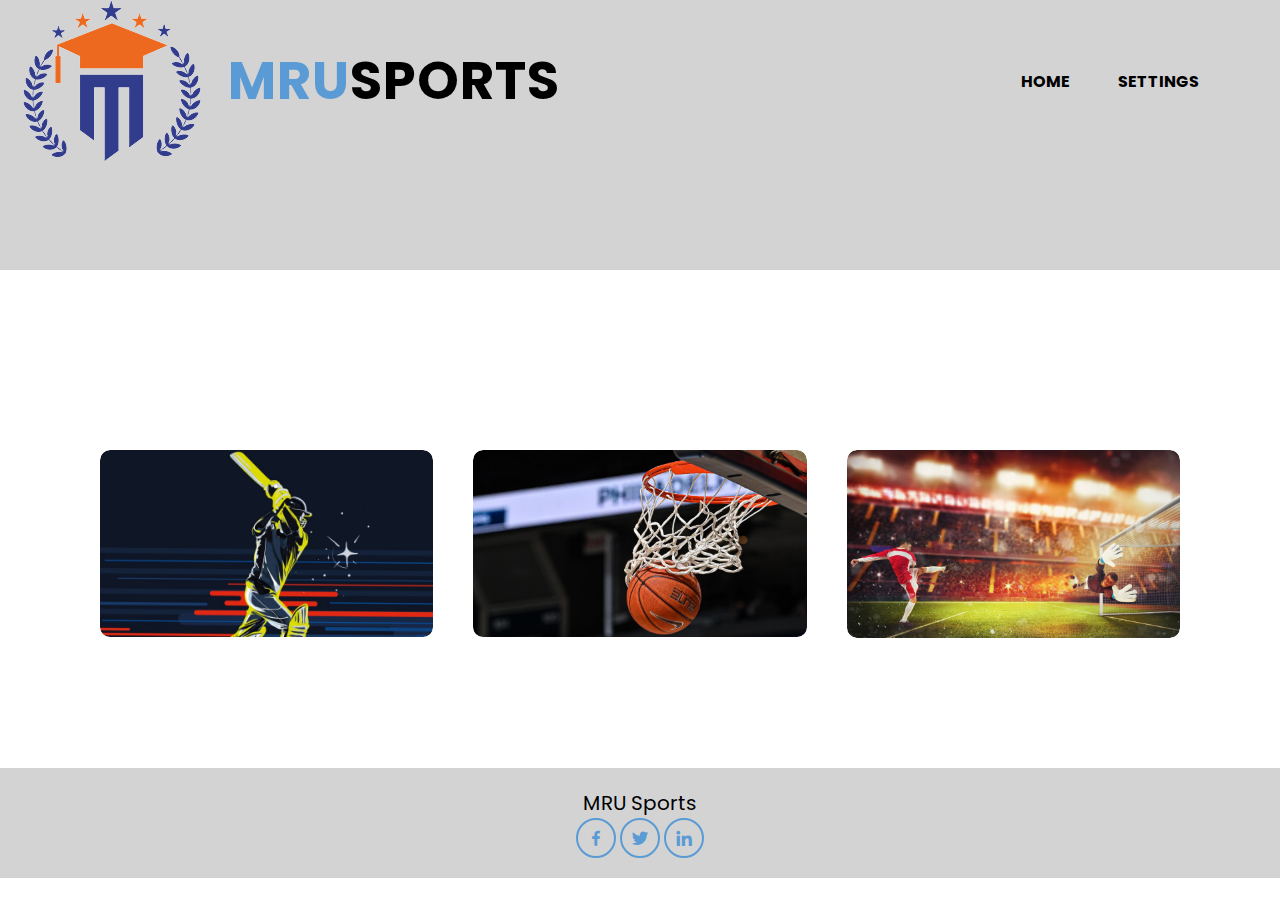
<file: mru sports 2/index.html>
<!DOCTYPE html>
<html lang="en">
<head>
    <meta charset="UTF-8">
    <meta name="viewport" content="width=device-width, initial-scale=1.0">
    <title>MRU Sports</title>
    <link rel="icon" type="images/png" href="images/mru logo.png"/>
    <link rel="stylesheet" href="style.css">
    <link href='https://unpkg.com/boxicons@2.1.4/css/boxicons.min.css' rel='stylesheet'>
</head>
<body>
    <!-- navbar -->
    <div class="portfolio-container">
        <ul class="nav-list">
            <div class="logo">
                <img src="images/mru logo.png">
                <h2><span>MRU</span>Sports</div></h2>
            <li><a href="#home">Home</a></li>
            <li><a href="#skills" >Settings</a></li>
        </ul>
    </div>
    <div class="blank"></div>
</body>
<section id="sports">
    <div class="sports">
        <div class="sports-list">
            <div class="list">
                <img src="images/cricket.jpg">
                <div class="layer">
                    <a href="cricket.html"><h3>Cricket</h3></a>
                </div>
            </div>
            <div class="list">
                <img src="images/basketball.jpg">
                <div class="layer">
                    <a href="basketball.html"><h3>Basketball</h3></a>
                </div>
            </div>
            <div class="list">
                <img src="images/football.jpg">
                <div class="layer">
                    <a href="football.html"><h3>Football</h3></a>
                </div>
            </div>
        </div>
    </div>
</section>
<div class="footer">
    <p>MRU Sports</p>
    <div class="home-icon">
        <a href="#"><i class='bx bxl-facebook'></i></a>
        <a href="#"><i class='bx bxl-twitter' ></i></a>
        <a href="#"><i class='bx bxl-linkedin' ></i></a>
    </div>
</div>
</html>
</file>
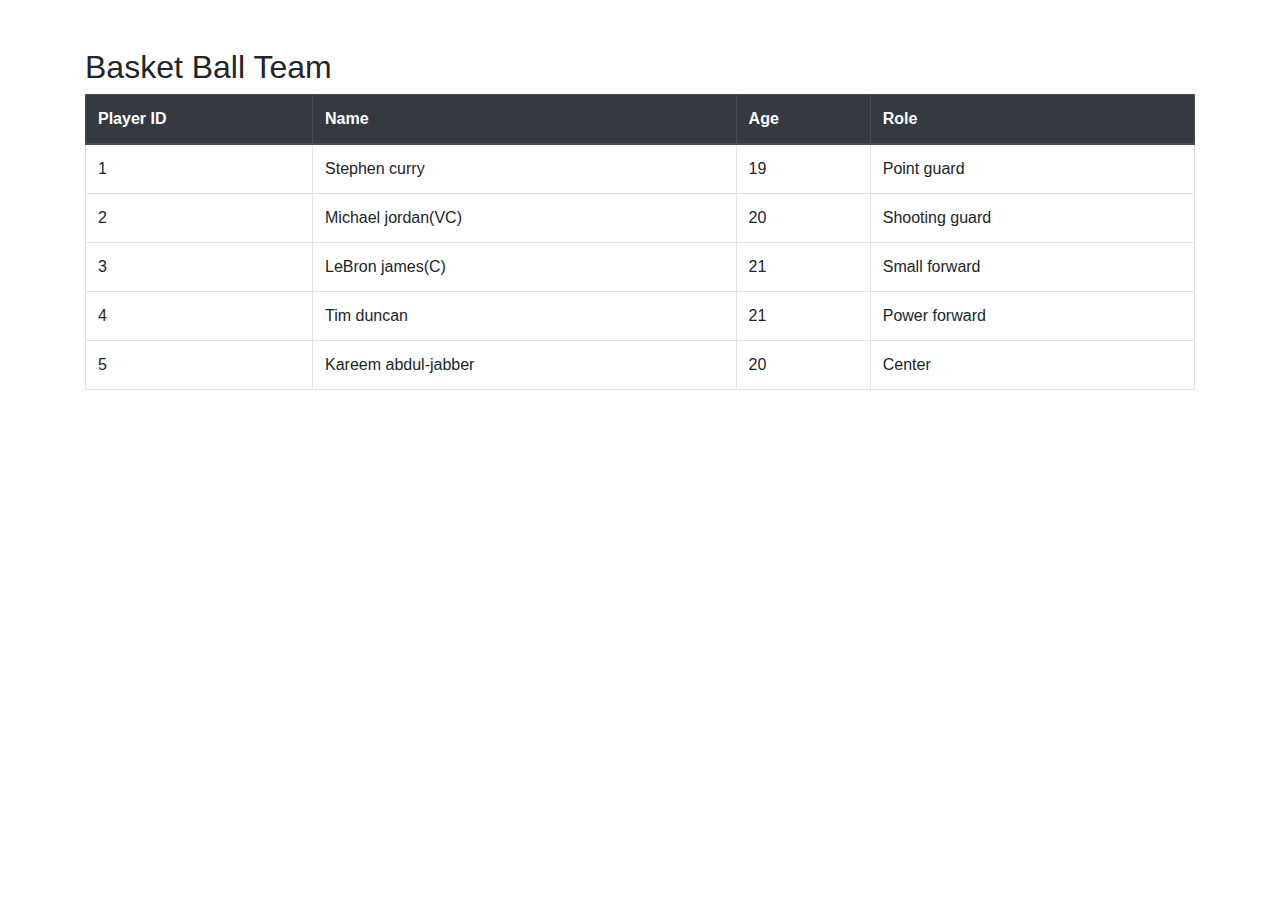
<file: mru sports 2/basketball.html>
<!DOCTYPE html>
<html lang="en">
<head>
  <meta charset="UTF-8">
  <title>Basket Ball Team</title>
  <link href="https://stackpath.bootstrapcdn.com/bootstrap/4.5.2/css/bootstrap.min.css" rel="stylesheet">
</head>
<body>

<div class="container mt-5">
  <h2>Basket Ball Team</h2>
  <table class="table table-bordered table-hover">
    <thead class="thead-dark">
      <tr>
        <th>Player ID</th>
        <th>Name</th>
        <th>Age</th>
        <th>Role</th>
      </tr>
    </thead>
    <tbody>
      <tr>
        <td>1</td>
        <td>Stephen curry</td>
        <td>19</td>
        <td>Point guard</td>
      </tr>
      <tr>
        <td>2</td>
        <td>Michael jordan(VC)</td>
        <td>20</td>
        <td> Shooting guard</td>
      </tr>
      <tr>
        <td>3</td>
        <td>LeBron james(C)</td>
        <td>21</td>
        <td>Small forward</td>
      </tr>
      <tr>
        <td>4</td>
        <td>Tim duncan</td>
        <td>21</td>
        <td>Power forward</td>
      </tr>
      <tr>
        <td>5</td>
        <td>Kareem abdul-jabber</td>
        <td>20</td>
        <td>Center</td>
      </tr>

    </tbody>
  </table>
</div>
</body>
</html>
</file>
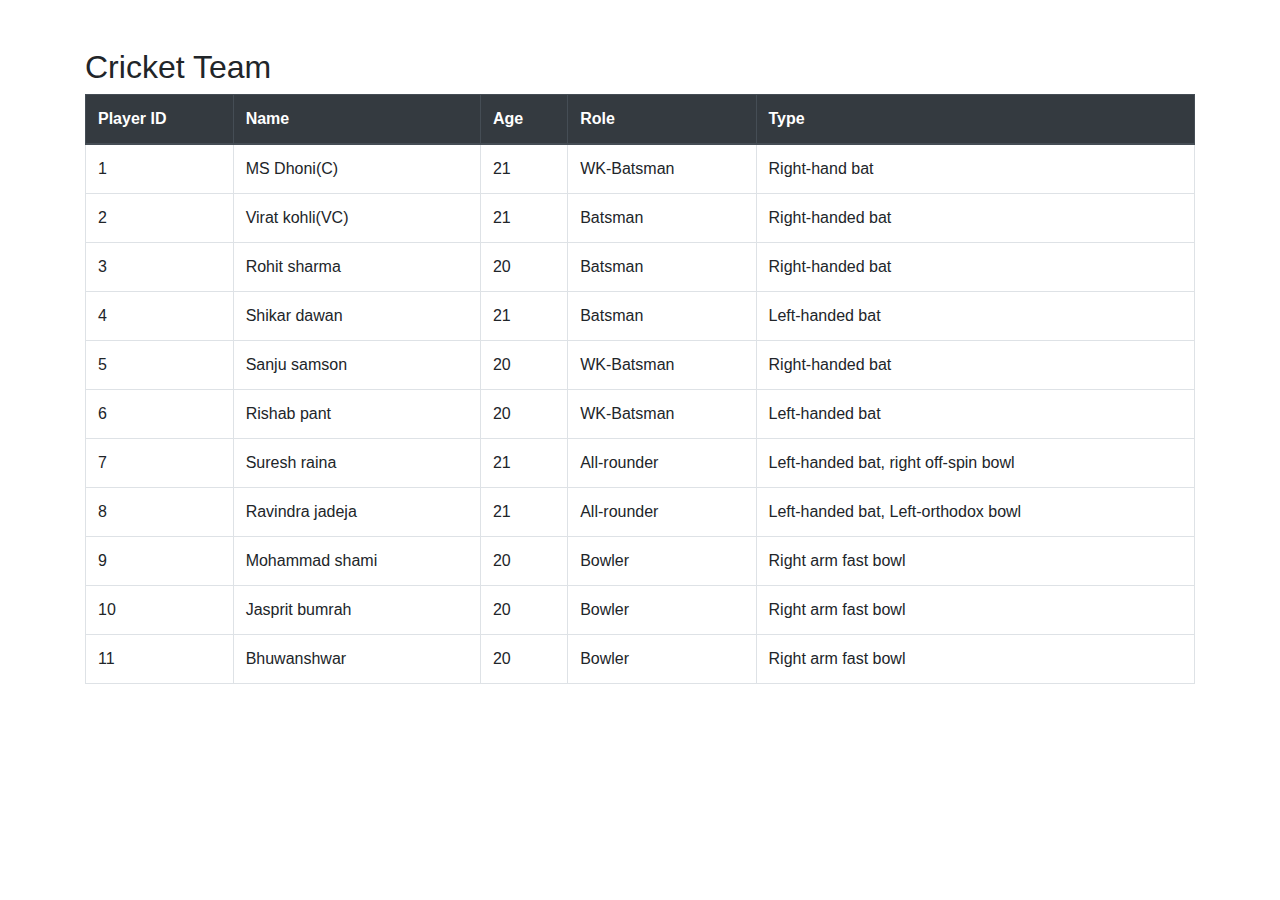
<file: mru sports 2/cricket.html>
<!DOCTYPE html>
<html lang="en">
<head>
  <meta charset="UTF-8">
  <title>Cricket Team</title>
  <link href="https://stackpath.bootstrapcdn.com/bootstrap/4.5.2/css/bootstrap.min.css" rel="stylesheet">
</head>
<body>

<div class="container mt-5">
  <h2>Cricket Team</h2>
  <table class="table table-bordered table-hover">
    <thead class="thead-dark">
      <tr>
        <th>Player ID</th>
        <th>Name</th>
        <th>Age</th>
        <th>Role</th>
        <th>Type</th>
      </tr>
    </thead>
    <tbody>
      <tr>
        <td>1</td>
        <td>MS Dhoni(C)</td>
        <td>21</td>
        <td>WK-Batsman</td>
        <td>Right-hand bat</td>
      </tr>
      <tr>
        <td>2</td>
        <td>Virat kohli(VC)</td>
        <td>21</td>
        <td>Batsman</td>
        <td>Right-handed bat</td>
      </tr>
      <tr>
        <td>3</td>
        <td>Rohit sharma</td>
        <td>20</td>
        <td>Batsman</td>
        <td>Right-handed bat</td>
      </tr>
      <tr>
        <td>4</td>
        <td>Shikar dawan</td>
        <td>21</td>
        <td>Batsman</td>
        <td>Left-handed bat</td>
      </tr>
      <tr>
        <td>5</td>
        <td>Sanju samson</td>
        <td>20</td>
        <td>WK-Batsman</td>
        <td>Right-handed bat</td>
      </tr>
      <tr>
        <td>6</td>
        <td>Rishab pant</td>
        <td>20</td>
        <td>WK-Batsman</td>
        <td>Left-handed bat</td>
      </tr>
      <tr>
        <td>7</td>
        <td>Suresh raina</td>
        <td>21</td>
        <td>All-rounder</td>
        <td>Left-handed bat, right off-spin bowl</td>
      </tr>
      <tr>
        <td>8</td>
        <td>Ravindra jadeja</td>
        <td>21</td>
        <td>All-rounder</td>
        <td>Left-handed bat, Left-orthodox bowl</td>
      </tr>
      <tr>
        <td>9</td>
        <td>Mohammad shami</td>
        <td>20</td>
        <td>Bowler</td>
        <td>Right arm fast bowl</td>
      </tr>
      <tr>
        <td>10</td>
        <td>Jasprit bumrah</td>
        <td>20</td>
        <td>Bowler</td>
        <td>Right arm fast bowl</td>
      </tr>
      <tr>
        <td>11</td>
        <td>Bhuwanshwar</td>
        <td>20</td>
        <td>Bowler</td>
        <td>Right arm fast bowl</td>
      </tr>
    </tbody>
  </table>
</div>
</body>
</html>
</file>
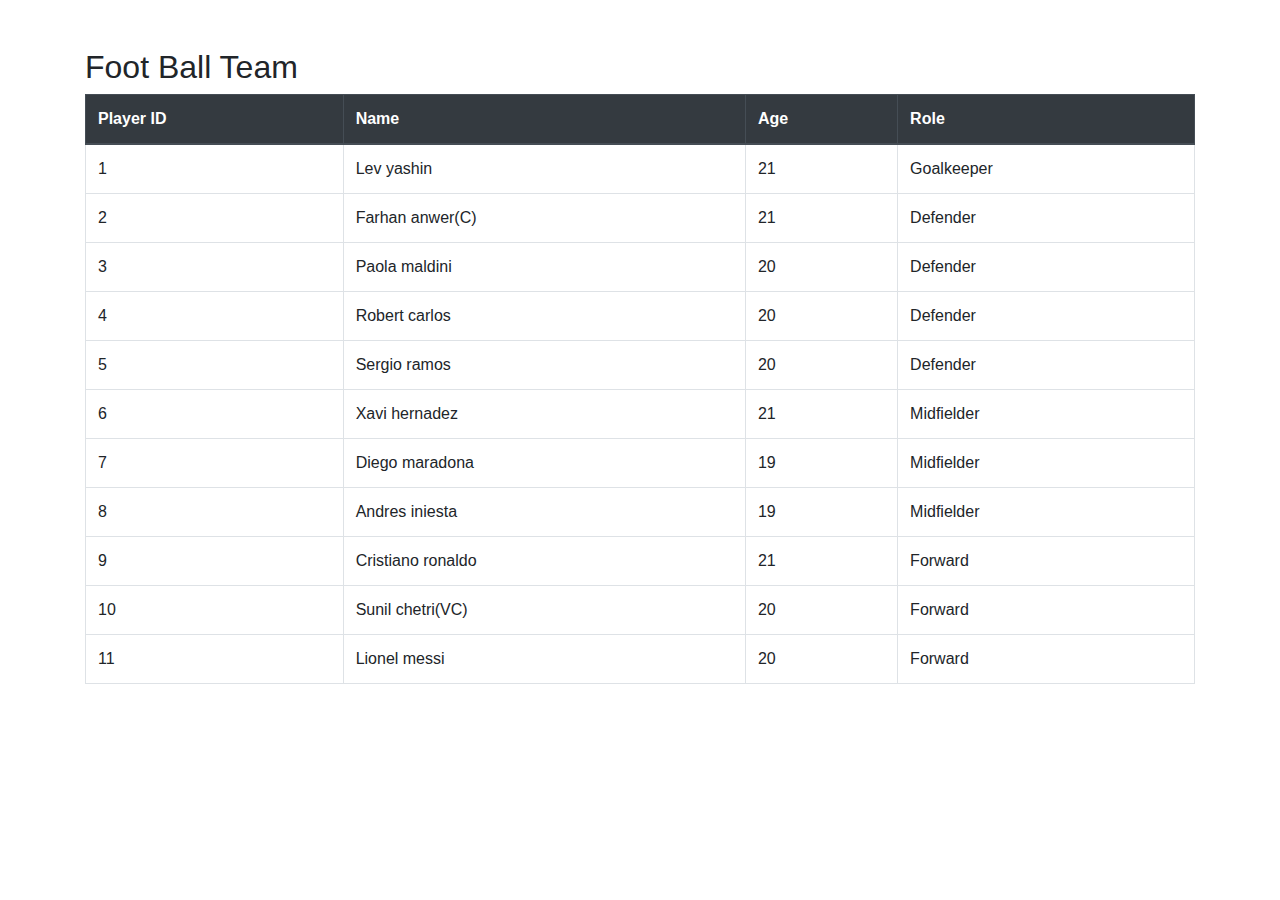
<file: mru sports 2/football.html>
<!DOCTYPE html>
<html lang="en">
<head>
  <meta charset="UTF-8">
  <title>Foot Ball Team</title>
  <link href="https://stackpath.bootstrapcdn.com/bootstrap/4.5.2/css/bootstrap.min.css" rel="stylesheet">
</head>
<body>

<div class="container mt-5">
  <h2>Foot Ball Team</h2>
  <table class="table table-bordered table-hover">
    <thead class="thead-dark">
      <tr>
        <th>Player ID</th>
        <th>Name</th>
        <th>Age</th>
        <th>Role</th>
      </tr>
    </thead>
    <tbody>
      <tr>
        <td>1</td>
        <td>Lev yashin</td>
        <td>21</td>
        <td>Goalkeeper</td>
      </tr>
      <tr>
        <td>2</td>
        <td>Farhan anwer(C)</td>
        <td>21</td>
        <td>Defender</td>
      </tr>
      <tr>
        <td>3</td>
        <td>Paola maldini</td>
        <td>20</td>
        <td>Defender</td>
      </tr>
      <tr>
        <td>4</td>
        <td>Robert carlos</td>
        <td>20</td>
        <td>Defender</td>
      </tr>
      <tr>
        <td>5</td>
        <td>Sergio ramos</td>
        <td>20</td>
        <td>Defender</td>
      </tr>
      <tr>
        <td>6</td>
        <td>Xavi hernadez</td>
        <td>21</td>
        <td>Midfielder</td>
      </tr>
      <tr>
        <td>7</td>
        <td>Diego maradona</td>
        <td>19</td>
        <td>Midfielder</td>
      </tr>
      <tr>
        <td>8</td>
        <td> Andres iniesta</td>
        <td>19</td>
        <td>Midfielder</td>
      </tr>
      <tr>
        <td>9</td>
        <td>Cristiano ronaldo</td>
        <td>21</td>
        <td>Forward</td>
      </tr>
      <tr>
        <td>10</td>
        <td>Sunil chetri(VC)</td>
        <td>20</td>
        <td>Forward</td>
      </tr>
      <tr>
        <td>11</td>
        <td>Lionel messi</td>
        <td>20</td>
        <td>Forward</td>
      </tr>
    </tbody>
  </table>
</div>
</body>
</html>
</file>
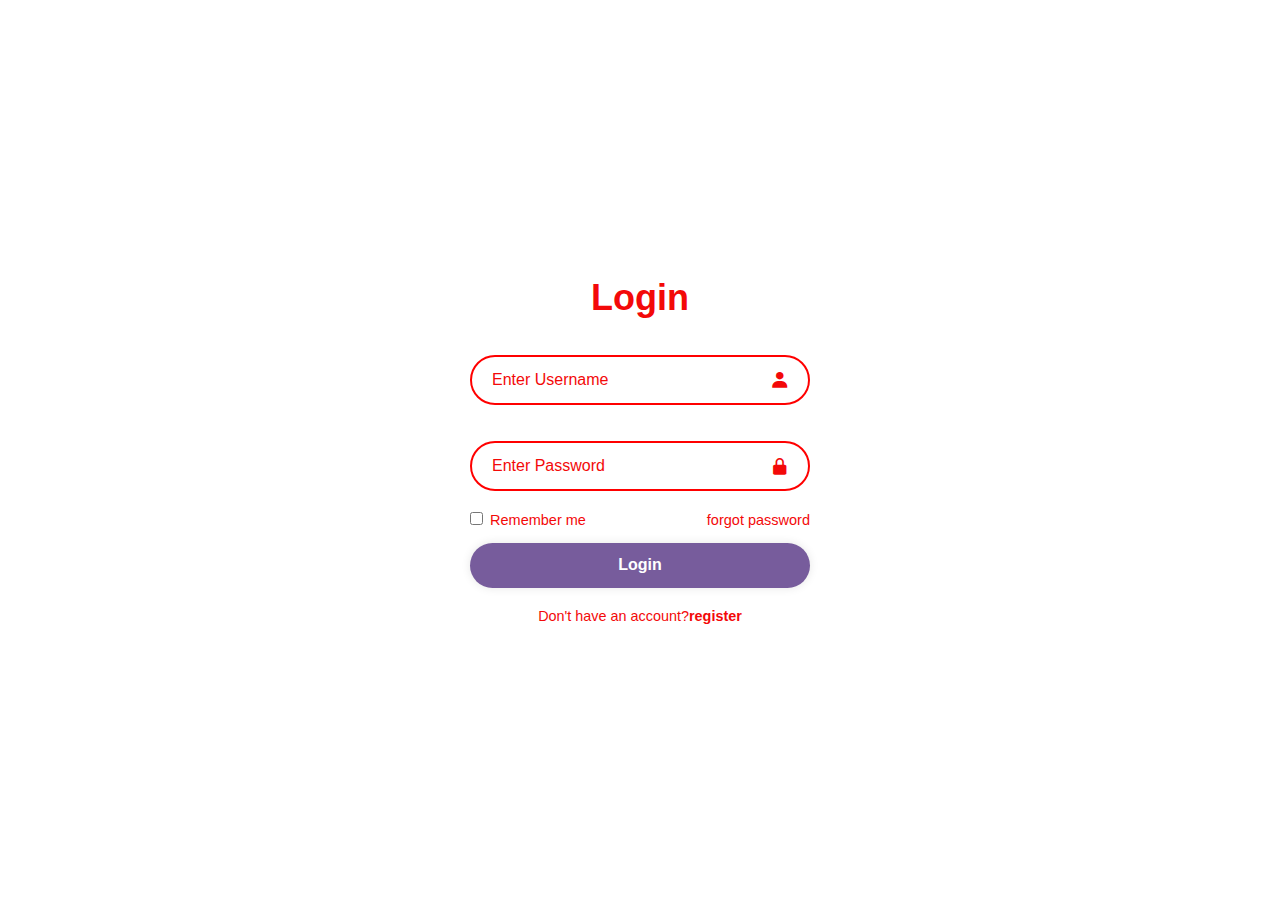
<file: mru sports 2/login.html>
<!DOCTYPE html>
<html lang="en">
<head>
    <meta charset="UTF-8">
    <meta name="viewport" content="width=device-width, initial-scale=1.0">
    <title>Document</title>
    <link href='https://unpkg.com/boxicons@2.1.4/css/boxicons.min.css' rel='stylesheet'>
</head>
<body>
    <form>
        <div class="container"> 
            <h1>Login</h1>
            <div class="input-box"> 
            <input type="text" placeholder="Enter Username" name="username" required>
            <i class='bx bxs-user'></i>
            </div>
            <div class="input-box">  
            <input type="password" placeholder="Enter Password" name="password" required>
            <i class='bx bxs-lock-alt'></i>
            </div> 
            <div class="Remember-forgot">
            <label ><input type="checkbox"> Remember me 
            </label>
            <a href="#">forgot password
            </a>
            </div>
            <button type="submit" class="btn" ><a class="a" href="C:\Users\naren\Downloads\search.html">Login</a></button>
            <div class="register-link">
                <p>Don't have an account?<a href="#">register</a></p>
            </div>
        </div> 
    </form>   
</body>   
</html>
<style>
    @import url("C:\Users\nazee\Downloads\Poppins.zip");
    *{
        margin: 0;
        padding: 0;
        box-sizing: border-box;
        font-family: "poppins",sans-serif;
    }
    Body {
        display: flex;
        justify-content: center;
        align-items: center;
        min-height: 100vh;
        background: url('https://e1.pxfuel.com/desktop-wallpaper/520/585/desktop-wallpaper-fancy-sports-backgrounds-color-physical-education.jpg');
        background-size: cover;
        background-position: center; 
    }
    .container{
        width: 420px;
        background: transparent;
        color: #f30909;
        border-radius: 10px;
        padding: 30px 40px;
    }
    .container  h1{
        font-size: 36px;
        text-align: center;
    }
    .container .input-box{
        width: 100%;
        position: relative;
        height: 50px;
        margin: 36px 0;
    }
    .input-box input{
        width: 100%;
        height: 100%;
        background: transparent;
        border: none;
        outline: none;
        border: 2px solid red;
        border-radius: 40px;
        font-size: 16px;
        color: #ea1919;
        padding: 20px 45px 20px 20px;
    }
    .input-box input::placeholder{
        color: #f30909;
    }
    .input-box i{
        position: absolute;
        right: 20px;
        top: 25px;
        transform: translateY(-50%);
        font-size: 20px;
    
        }
        .container .Remember-forgot {
            display: flex;
            justify-content: space-between;
            font-size: 14.5px;
            margin: -15px 0 15px;
        }
        .Remember-forgot label input {
            accent-color: #f30909;
            margin-right: 3px;
        }
        .Remember-forgot a {
            color: #f30909;
            text-decoration: none;
        }
        .Remember-forgot a:hover {
            text-decoration: underline;
        }
        .container .btn {
            width: 100%;
            height: 45px;
            background: #775c9c;
            border: none;
            outline: none;
            border-radius: 40px;
            box-shadow: 0 0 10px rgba(0,0,0,.1);
            cursor: pointer;
            font-size: 16px;
            color: #fff;
            font-weight: 600;
        }
        .container .register-link{
        font-size: 14.4px;
        text-align: center;
        margin-top: 20px ;
        }
        .register-link p a {
        color: #f30909;
        text-decoration: none;
        font-weight: 600;
        
        }
        .register-link p a:hover{
        text-decoration: underline;
        }
        .a{
            text-decoration: none ;
            color: #fff;
        }
        
</style>
</file>
<file: mru sports 2/style.css>
@import url('https://fonts.googleapis.com/css2?family=Poppins:wght@500&display=swap');

*{
    margin: 0;
    padding: 0;
    box-sizing: border-box;
    font-family: 'Poppins', sans-serif;
}
body{
    color: #fff;
}
.protfolio-container{
    display: flex;
    justify-content: space-between;
    padding: 25px;
}
.blank{
    background-color: lightgray;
     height: 15vh;
    width: 100%;
}

.nav-list{
    background-color: lightgray;
    display: flex;
    gap: 5rem;
    height: 15vh;
    width: 100%;
    justify-content: space-between;
    align-items: center;
    flex-wrap: wrap;
}

.nav-list li{
    list-style: none;
}

.nav-list li a{
    left: -100%;
    color: #000;
    text-decoration: none;
    text-transform: uppercase;
    font-size: 1rem;
    position: relative;
    font-weight: bold;
}

.nav-list li a::before{
    content: "";
  position: absolute;
  width: 100%;
  height: 2px;
  bottom: 0;
  left: 0;
  background-color: #5A9BD5; 
  visibility: hidden;
  transform: scaleX(0);
  transition: all 0.3s ease-in-out;
}

.nav-list li a:hover,
.nav-list li a.active{
    color: #5A9BD5;
}

.nav-list li a:hover::before{
    visibility: visible;
  transform: scaleX(1);
}

.logo{
    position: relative;
    padding-left: 20px;
    flex: 1;
    display: flex;
    color: #000;
    font-size: 35px;
    letter-spacing: 1px;
    text-transform: uppercase;
    justify-content: start;
    align-items: center;
    gap: 1.5rem;
}

.logo span{
    color: #5A9BD5;
}
.logo span:hover{
    color: black;
}
.logo h2:hover{
    color: #5A9BD5;
}
.sports{
    padding: 80px 100px;
    text-align: center;
}
.sports-list{
    padding: 50px 0;
    display: grid;
    grid-template-columns: repeat(auto-fit, minmax(250px,1fr));
    grid-gap: 40px;
    margin-top: 50px;
}
.list{
    border-radius: 10px;
    position: relative;
    overflow: hidden;
}
.list img{
    width: 100%;
    border-radius: 10px;
    display: block;
    transition: transfrom 0.5s;
    position: relative;
}
.list:hover img{
    transform: scale(1.1);
}
.layer{
    width: 100%;
    height: 0;
    background: linear-gradient(rgba(0,0,0,0.6),#5A9BD5);
    border-radius: 10px;
    position: absolute;
    left: 0;
    bottom: 0;
    overflow: hidden;
    display: flex;
    justify-content: center;
    align-items: center;
    flex-direction: column;
    padding: 0 40px;
    text-align: center;
    font-size: 14px;
    transition: height 0.5s;
}
.list:hover .layer{
    height: 100%;
}
.layer h3{
    font-weight: 500;
    margin-bottom: 20px;
}
.layer a{
    margin-top: 20px;
    color: white;
    font-size: 18px;
    line-height: 50px;
    text-align: center;
}
.footer{
    background-color: lightgray;
    padding: 20px;
    text-align: center;
}
.footer p{
    font-size: 20px;
    color: black;
}
.home-icon{
    justify-content: space-between;
}
.home-icon a{
    position: relative;
    display: inline-flex;
    justify-content: center;
    align-items: center;
    width: 40px;
    height: 40px;
    background: transparent;
    border: 2px solid #5A9BD5;
    border-radius: 50%;
    font-size: 20px;
    color: #5A9BD5;
    text-decoration: none;
    overflow: hidden;
    transition: .5s;
}
.home-icon a:hover{
    color: #130f0f;
}
</file>
